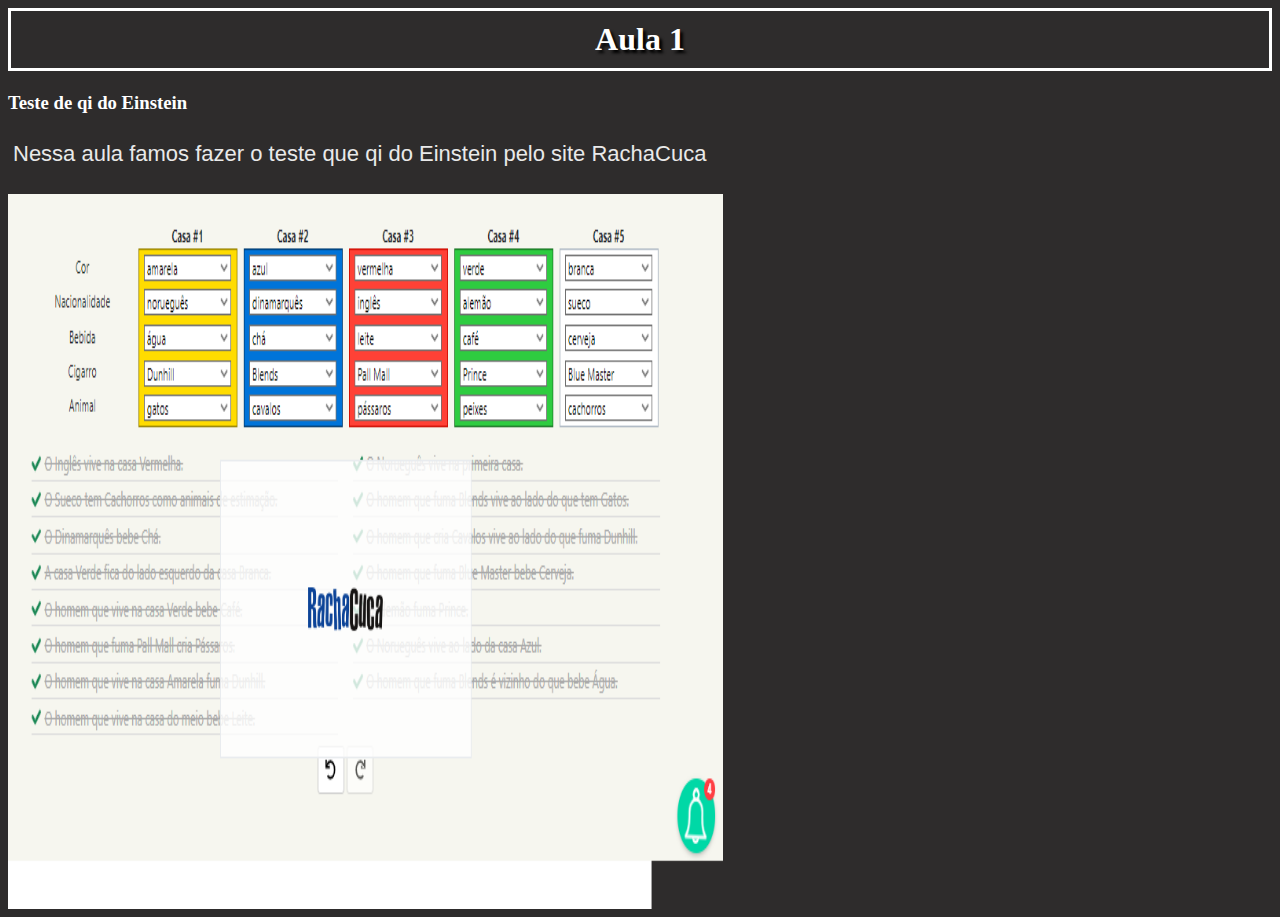
<file: aula1.html>
<html>
    <body>

         <link rel="stylesheet" type="text/css" href="style.css">
        
        <h1>Aula 1</h1>

        <h3>Teste de qi do Einstein</h3>

        <p>Nessa aula famos fazer o teste que qi do Einstein pelo site RachaCuca</p>

        <img src="teste qi/teste qi einstein.png" alt="Image" height="715" width="715">
    </body>
</html>
</file>
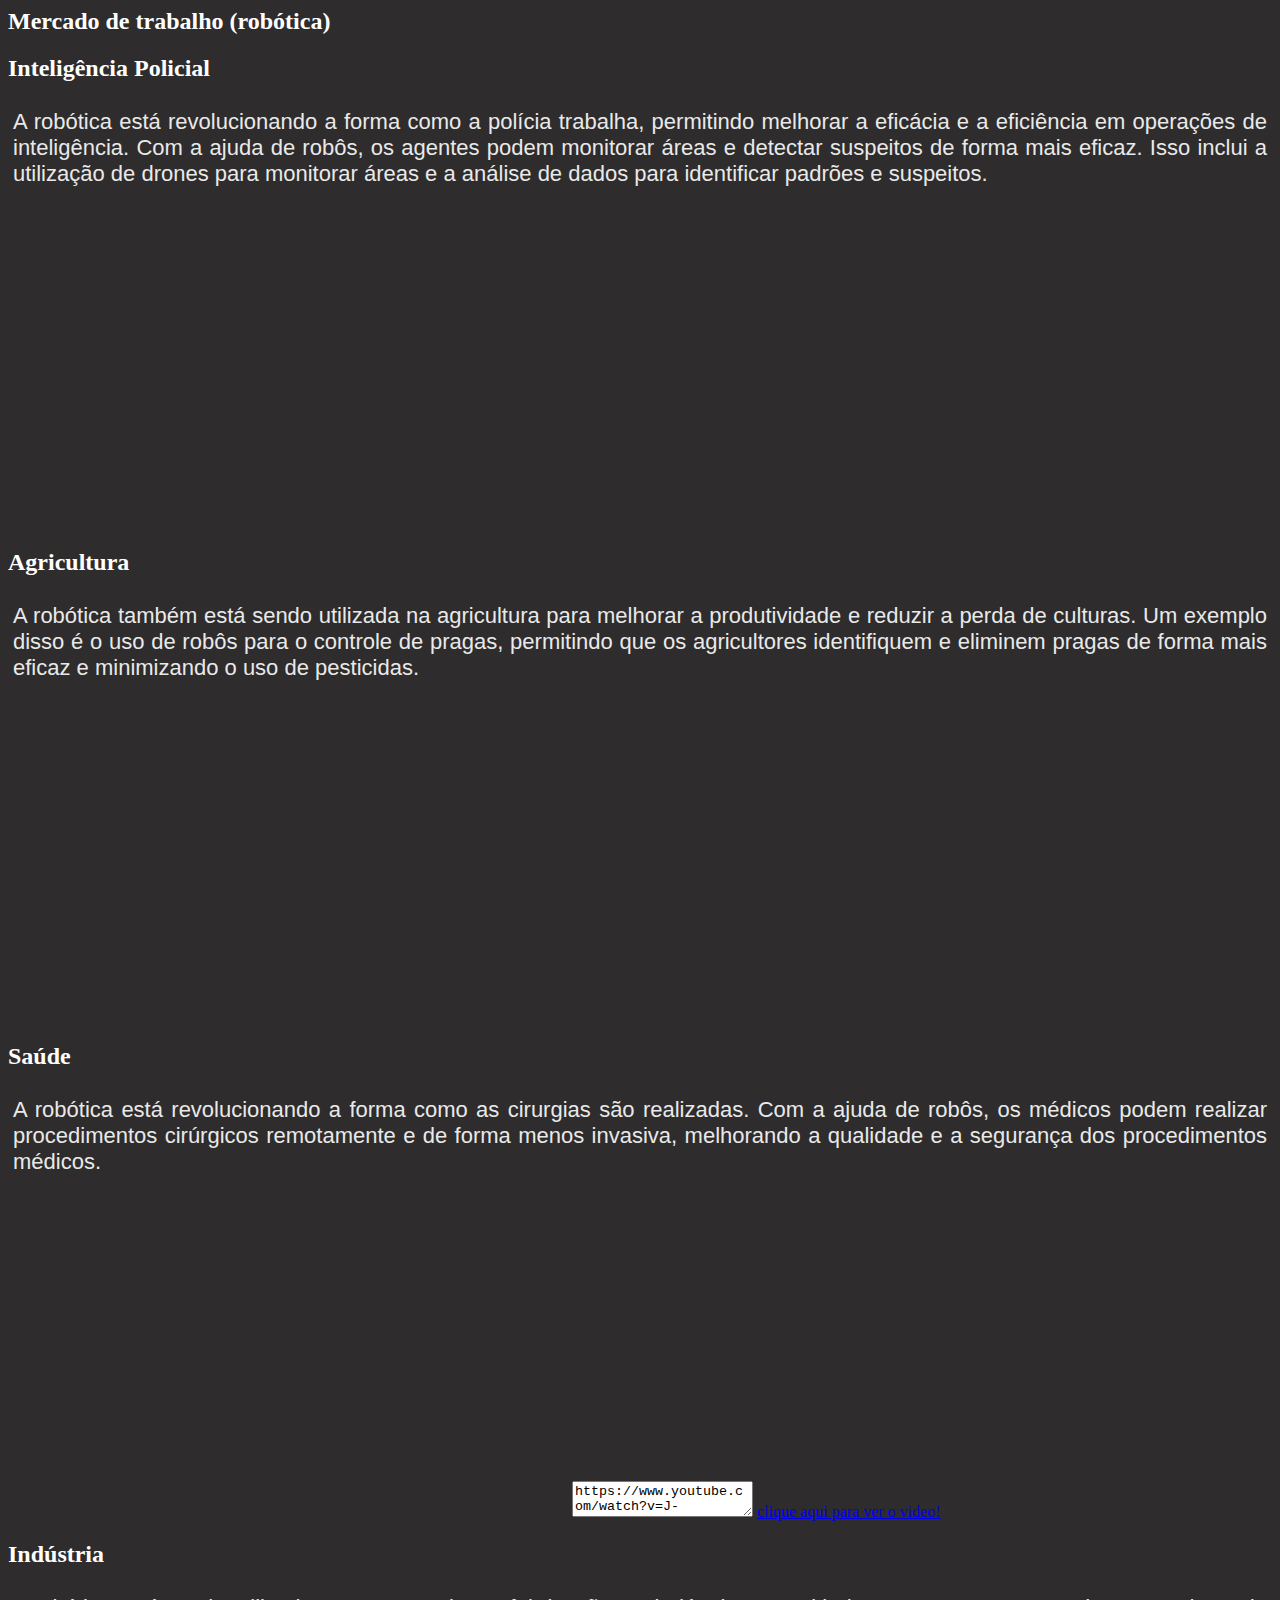
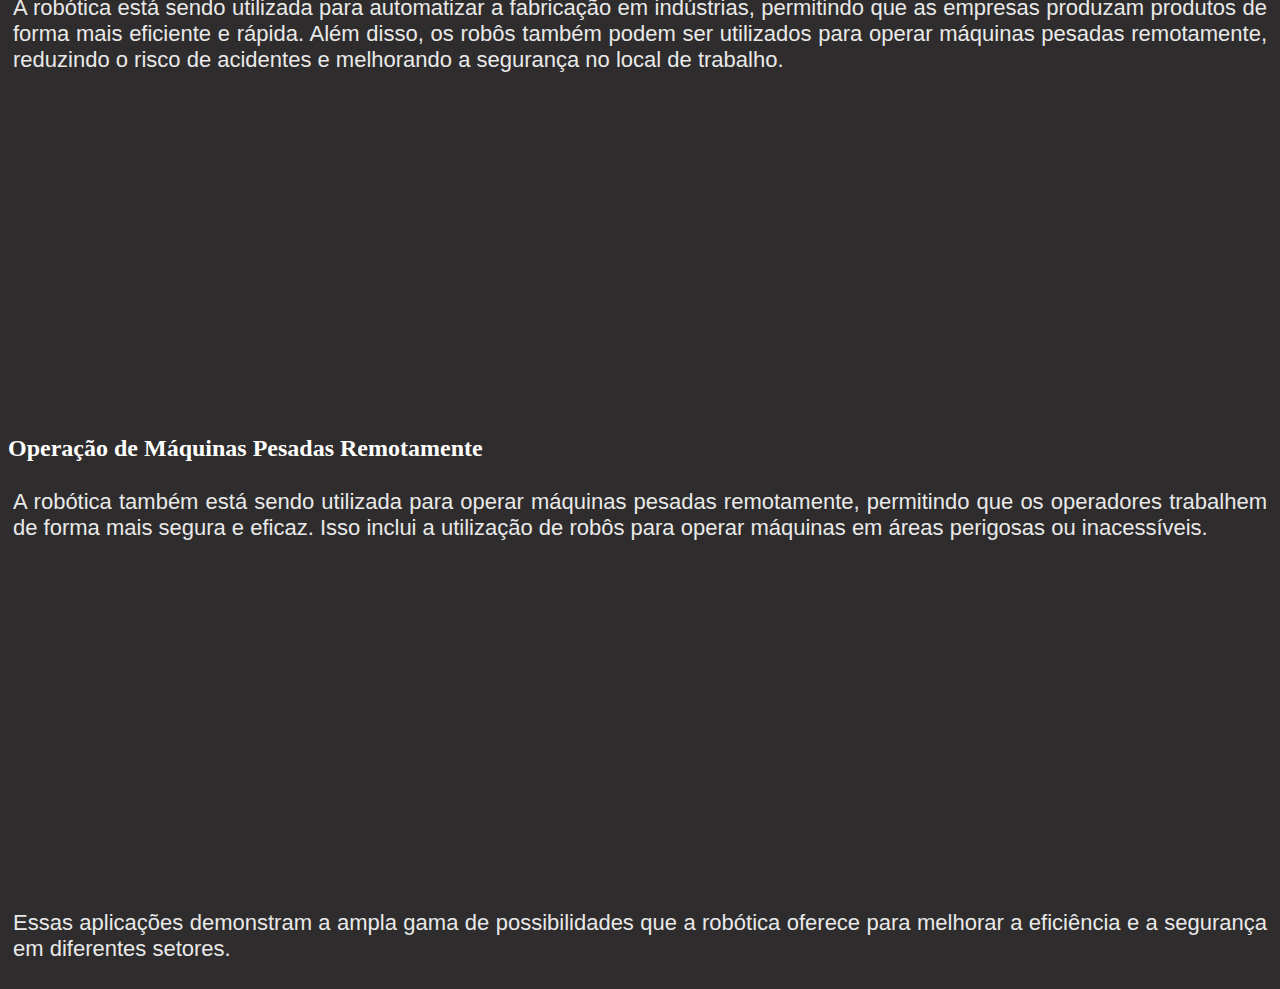
<file: aula10.html>
<html>
    <body>

         <link rel="stylesheet" type="text/css" href="style.css">

        <title>mercado de trabalho (robótica)</title>

        <h2>Mercado de trabalho (robótica)</h2>
        
        <h2>Inteligência Policial</h2>
<p>A robótica está revolucionando a forma como a polícia trabalha, permitindo melhorar a eficácia e a eficiência em operações de inteligência. Com a ajuda de robôs, os agentes podem monitorar áreas e detectar suspeitos de forma mais eficaz. Isso inclui a utilização de drones para monitorar áreas e a análise de dados para identificar padrões e suspeitos.</p>

<iframe width="560" height="315" src="https://www.youtube.com/embed/khJLxZFsQMs?si=NwhwThR9EDJHFRrD" title="YouTube video player" frameborder="0" allow="accelerometer; autoplay; clipboard-write; encrypted-media; gyroscope; picture-in-picture; web-share" referrerpolicy="strict-origin-when-cross-origin" allowfullscreen></iframe>

<h2>Agricultura</h2>
<p>A robótica também está sendo utilizada na agricultura para melhorar a produtividade e reduzir a perda de culturas. Um exemplo disso é o uso de robôs para o controle de pragas, permitindo que os agricultores identifiquem e eliminem pragas de forma mais eficaz e minimizando o uso de pesticidas.</p>

<iframe width="560" height="315" src="https://www.youtube.com/embed/rdt9z9CwMWU?si=22ciG1QRehRHGuBQ" title="YouTube video player" frameborder="0" allow="accelerometer; autoplay; clipboard-write; encrypted-media; gyroscope; picture-in-picture; web-share" referrerpolicy="strict-origin-when-cross-origin" allowfullscreen></iframe>

<h2>Saúde</h2>
<p>A robótica está revolucionando a forma como as cirurgias são realizadas. Com a ajuda de robôs, os médicos podem realizar procedimentos cirúrgicos remotamente e de forma menos invasiva, melhorando a qualidade e a segurança dos procedimentos médicos.</p>

<iframe width="560" height="315" src="https://www.youtube.com/embed/J-Eh4MydwP8?si=wyJozcO3EWLRf59G" title="YouTube video player" frameborder="0" allow="accelerometer; autoplay; clipboard-write; encrypted-media; gyroscope; picture-in-picture; web-share" referrerpolicy="strict-origin-when-cross-origin" allowfullscreen></iframe>
<textarea>https://www.youtube.com/watch?v=J-Eh4MydwP8</textarea>
<a href="https://www.youtube.com/watch?v=J-Eh4MydwP8">clique aqui para ver o video!</a>
<h2>Indústria</h2>
<p>A robótica está sendo utilizada para automatizar a fabricação em indústrias, permitindo que as empresas produzam produtos de forma mais eficiente e rápida. Além disso, os robôs também podem ser utilizados para operar máquinas pesadas remotamente, reduzindo o risco de acidentes e melhorando a segurança no local de trabalho.</p>

<iframe width="560" height="315" src="https://www.youtube.com/embed/yzryfjdEb9I?si=ADPeNyZ9f955dyV0" title="YouTube video player" frameborder="0" allow="accelerometer; autoplay; clipboard-write; encrypted-media; gyroscope; picture-in-picture; web-share" referrerpolicy="strict-origin-when-cross-origin" allowfullscreen></iframe>

<h2>Operação de Máquinas Pesadas Remotamente</h2>
<p>A robótica também está sendo utilizada para operar máquinas pesadas remotamente, permitindo que os operadores trabalhem de forma mais segura e eficaz. Isso inclui a utilização de robôs para operar máquinas em áreas perigosas ou inacessíveis.</p>

<iframe width="560" height="315" src="https://www.youtube.com/embed/tiwG2vO8pIs?si=05Y06EcMO_RxVToU" title="YouTube video player" frameborder="0" allow="accelerometer; autoplay; clipboard-write; encrypted-media; gyroscope; picture-in-picture; web-share" referrerpolicy="strict-origin-when-cross-origin" allowfullscreen></iframe>

<p>Essas aplicações demonstram a ampla gama de possibilidades que a robótica oferece para melhorar a eficiência e a segurança em diferentes setores.</p>

    </body>
</html>
</file>
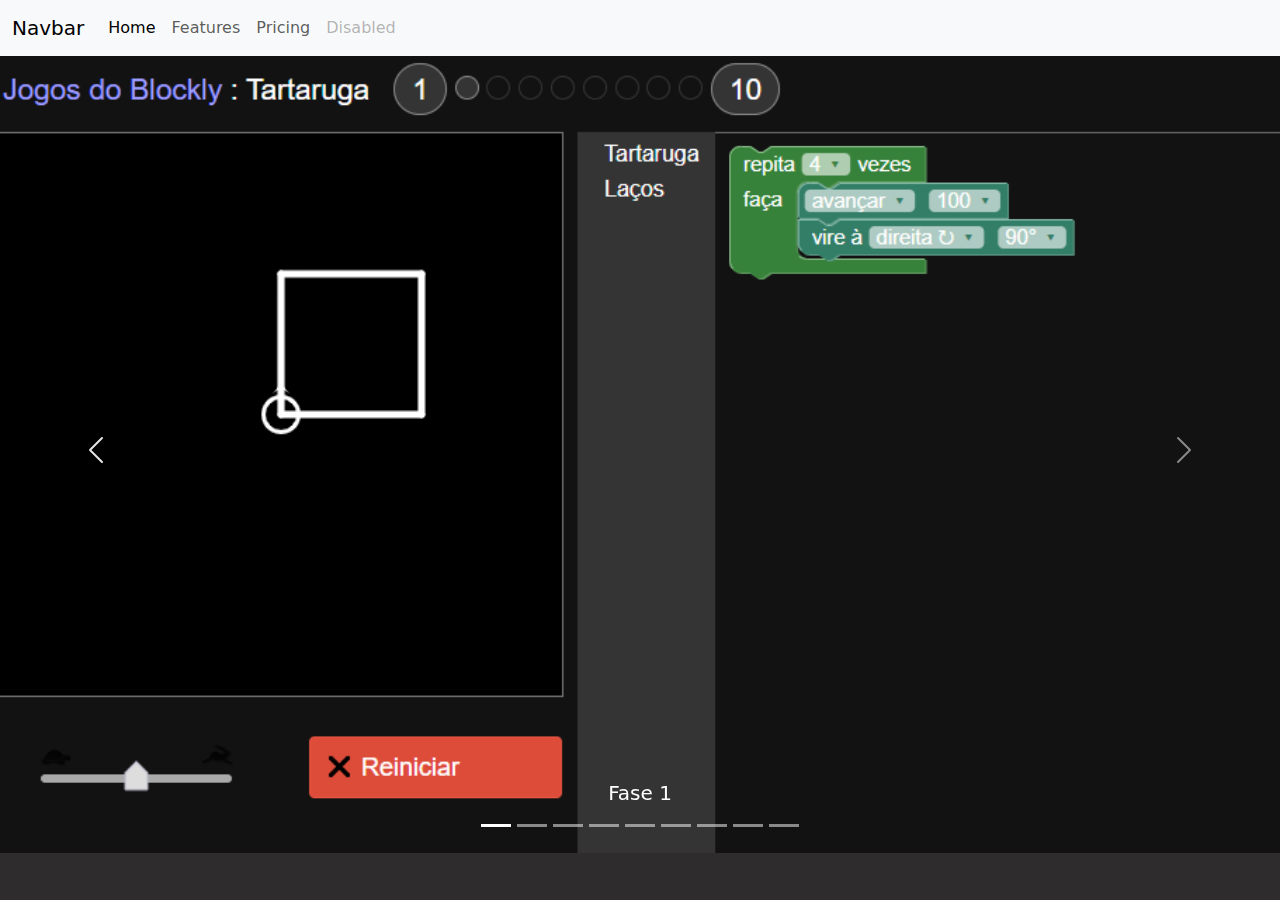
<file: aula2.html>
<!DOCTYPE html>
<html lang="en">
<head>
    <meta charset="UTF-8">
    <meta name="viewport" content="width=device-width, initial-scale=1.0">
    <title>Desafio da tartaruga</title>
    <link href="https://cdn.jsdelivr.net/npm/bootstrap@5.3.3/dist/css/bootstrap.min.css" rel="stylesheet" integrity="sha384-QWTKZyjpPEjISv5WaRU9OFeRpok6YctnYmDr5pNlyT2bRjXh0JMhjY6hW+ALEwIH" crossorigin="anonymous">
</head>
<body>

     <link rel="stylesheet" type="text/css" href="style.css">
    
    <nav class="navbar navbar-expand-lg bg-body-tertiary">
        <div class="container-fluid">
          <a class="navbar-brand" href="#">Navbar</a>
          <button class="navbar-toggler" type="button" data-bs-toggle="collapse" data-bs-target="#navbarNav" aria-controls="navbarNav" aria-expanded="false" aria-label="Toggle navigation">
            <span class="navbar-toggler-icon"></span>
          </button>
          <div class="collapse navbar-collapse" id="navbarNav">
            <ul class="navbar-nav">
              <li class="nav-item">
                <a class="nav-link active" aria-current="page" href="#">Home</a>
              </li>
              <li class="nav-item">
                <a class="nav-link" href="#">Features</a>
              </li>
              <li class="nav-item">
                <a class="nav-link" href="#">Pricing</a>
              </li>
              <li class="nav-item">
                <a class="nav-link disabled" aria-disabled="true">Disabled</a>
              </li>
            </ul>
          </div>
        </div>
      </nav>

      <div id="carouselExampleCaptions" class="carousel slide">
        <div class="carousel-indicators">
          <button type="button" data-bs-target="#carouselExampleCaptions" data-bs-slide-to="0" class="active" aria-current="true" aria-label="Slide 1"></button>
          <button type="button" data-bs-target="#carouselExampleCaptions" data-bs-slide-to="1" aria-label="Slide 2"></button>
          <button type="button" data-bs-target="#carouselExampleCaptions" data-bs-slide-to="2" aria-label="Slide 3"></button>
          <button type="button" data-bs-target="#carouselExampleCaptions" data-bs-slide-to="3" aria-label="Slide 4"></button>
          <button type="button" data-bs-target="#carouselExampleCaptions" data-bs-slide-to="4" aria-label="Slide 5"></button>
          <button type="button" data-bs-target="#carouselExampleCaptions" data-bs-slide-to="5" aria-label="Slide 6"></button>
          <button type="button" data-bs-target="#carouselExampleCaptions" data-bs-slide-to="6" aria-label="Slide 7"></button>
          <button type="button" data-bs-target="#carouselExampleCaptions" data-bs-slide-to="7" aria-label="Slide 8"></button>
          <button type="button" data-bs-target="#carouselExampleCaptions" data-bs-slide-to="8" aria-label="Slide 9"></button>

        </div>
        <div class="carousel-inner">
          <div class="carousel-item active">
            <img src="desafio da tartaruga/Desafio da tartaruga fase 1.png" class="d-block w-100" alt="...">
            <div class="carousel-caption d-none d-md-block">
              <h5>Fase 1</h5>
            </div>
          </div>
        </div>
          <div class="carousel-item">
            <img src="desafio da tartaruga/Desafio da tartaruga fase 2.png" class="d-block w-100" alt="...">
            <div class="carousel-caption d-none d-md-block">
              <h5>Fase 2</h5>
            </div>
          </div>
          
          <div class="carousel-item">
            <img src="desafio da tartaruga/Desafio da tartaruga fase 3.png" class="d-block w-100" alt="...">
            <div class="carousel-caption d-none d-md-block">
              <h5>Fase 3</h5>
            </div>
          </div>
    
          <div class="carousel-item">
            <img src="desafio da tartaruga/Desafio da tartaruga fase 4.png" class="d-block w-100" alt="...">
            <div class="carousel-caption d-none d-md-block">
              <h5>Fase 4</h5>
            </div>
          </div>
    
        <div class="carousel-item">
          <img src="desafio da tartaruga/Desafio da tartaruga fase 5.png" class="d-block w-100" alt="...">
          <div class="carousel-caption d-none d-md-block">
            <h5>Fase 5</h5>
          </div>
        </div>

    
    <div class="carousel-item">
      <img src="desafio da tartaruga/Desafio da tartaruga fase 6.png" class="d-block w-100" alt="...">
      <div class="carousel-caption d-none d-md-block">
        <h5>Fase 6</h5>
      </div>
      </div>
    
    <div class="carousel-item">
        <img src="desafio da tartaruga/Desafio da tartaruga fase 7.png" class="d-block w-100" alt="...">
        <div class="carousel-caption d-none d-md-block">
          <h5>Fase 7</h5>
        </div>
      </div>
      <div class="carousel-item">
        <img src="desafio da tartaruga/Desafio da tartaruga fase 8.png" class="d-block w-100" alt="...">
        <div class="carousel-caption d-none d-md-block">
          <h5>Fase 8</h5>
        </div>
      </div>
      <div class="carousel-item">
        <img src="desafio da tartaruga/Desafio da tartaruga fase 9.png" class="d-block w-100" alt="...">
        <div class="carousel-caption d-none d-md-block">
          <h5>Fase 9</h5>
        </div>
      </div>
    </div>
  

        <button class="carousel-control-prev" type="button" data-bs-target="#carouselExampleCaptions" data-bs-slide="prev">
          <span class="carousel-control-prev-icon" aria-hidden="true"></span>
          <span class="visually-hidden">Previous</span>
        </button>
        <button class="carousel-control-next" type="button" data-bs-target="#carouselExampleCaptions" data-bs-slide="next">
          <span class="carousel-control-next-icon" aria-hidden="true"></span>
          <span class="visually-hidden">Next</span>
        </button>
      </div>

    <script src="https://cdn.jsdelivr.net/npm/bootstrap@5.3.3/dist/js/bootstrap.bundle.min.js" integrity="sha384-YvpcrYf0tY3lHB60NNkmXc5s9fDVZLESaAA55NDzOxhy9GkcIdslK1eN7N6jIeHz" crossorigin="anonymous"></script>
</body>
</html>
</file>
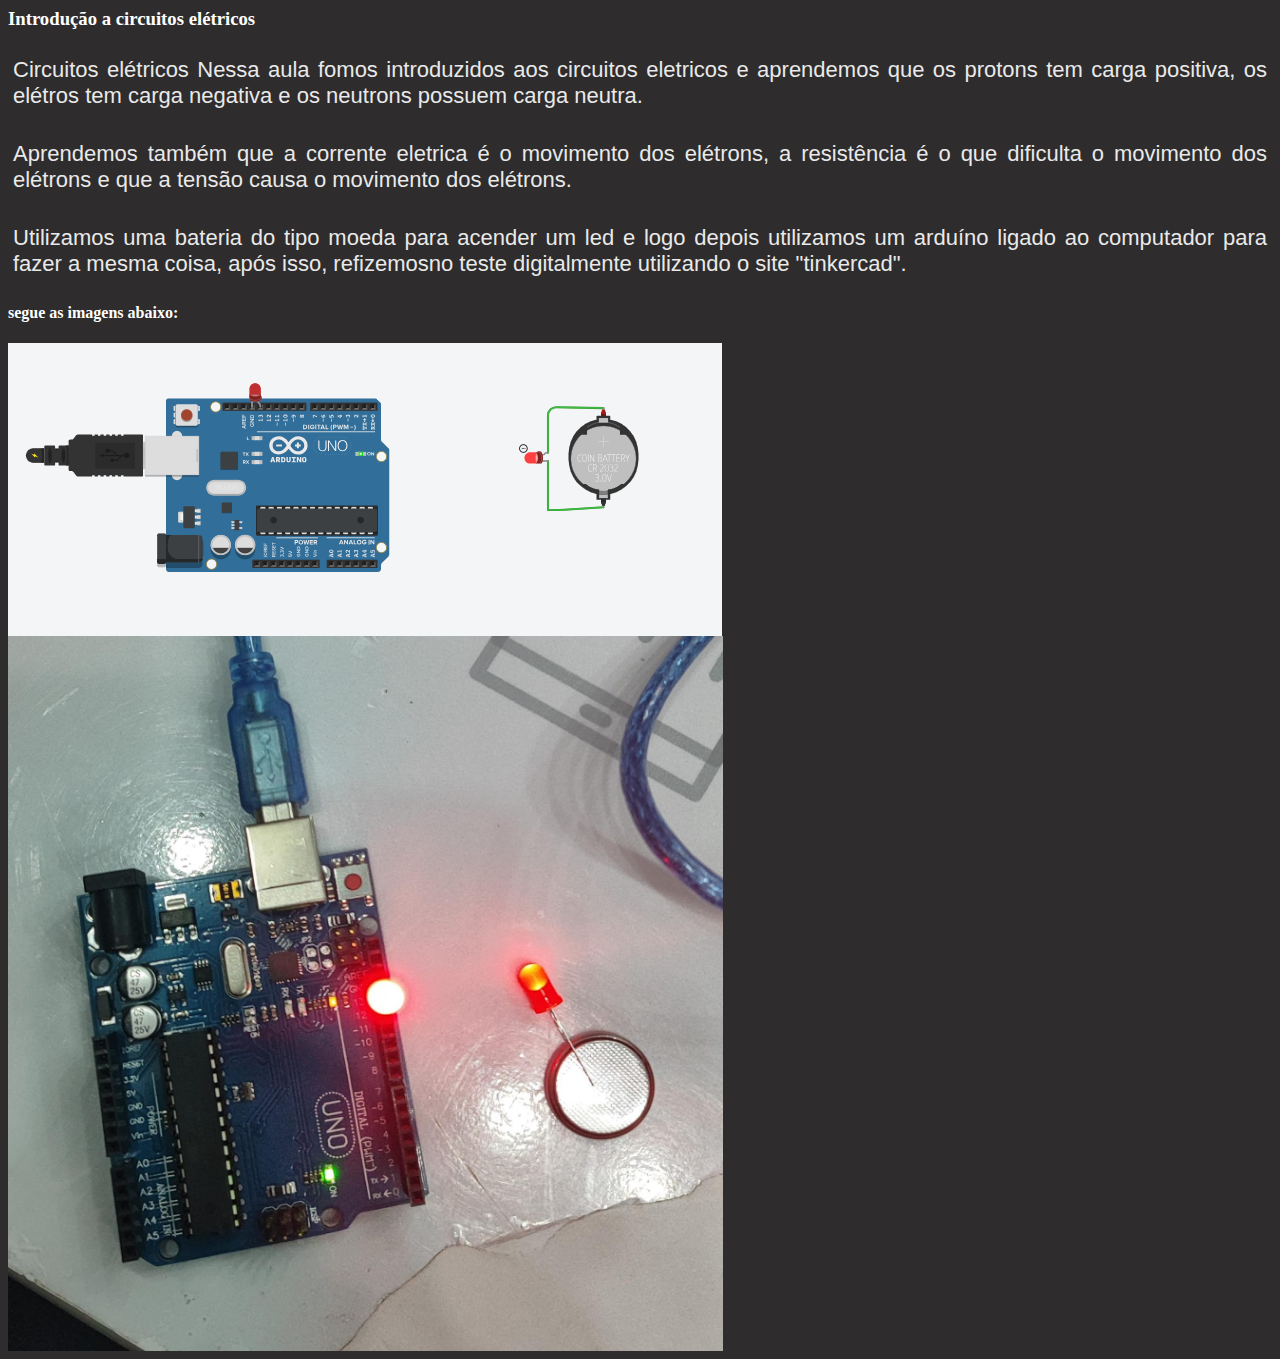
<file: aula3.html>
<html>
    <body>

         <link rel="stylesheet" type="text/css" href="style.css">

    <h3>Introdução a circuitos elétricos</h3>
        
        <p>Circuitos elétricos

            Nessa aula fomos introduzidos aos circuitos eletricos e aprendemos que os protons tem carga positiva, os elétros tem carga negativa e os neutrons possuem carga neutra. 
            </p>

            <p>Aprendemos também que a corrente eletrica é o movimento dos elétrons, a resistência é o que dificulta o movimento dos elétrons e que a tensão causa o movimento dos elétrons.</p>

            <p>Utilizamos uma bateria do tipo moeda para acender um led e logo depois utilizamos um arduíno ligado ao computador para fazer a mesma coisa, após isso, refizemosno teste digitalmente utilizando o site "tinkercad".</p>

     <h4>segue as imagens abaixo:</h4>       
    
     <img src = "Led/led virtual.png">
     <img src="Led/led fisico.jpeg" alt="Image" height="715" width="715">

        </body>
</html>
</file>
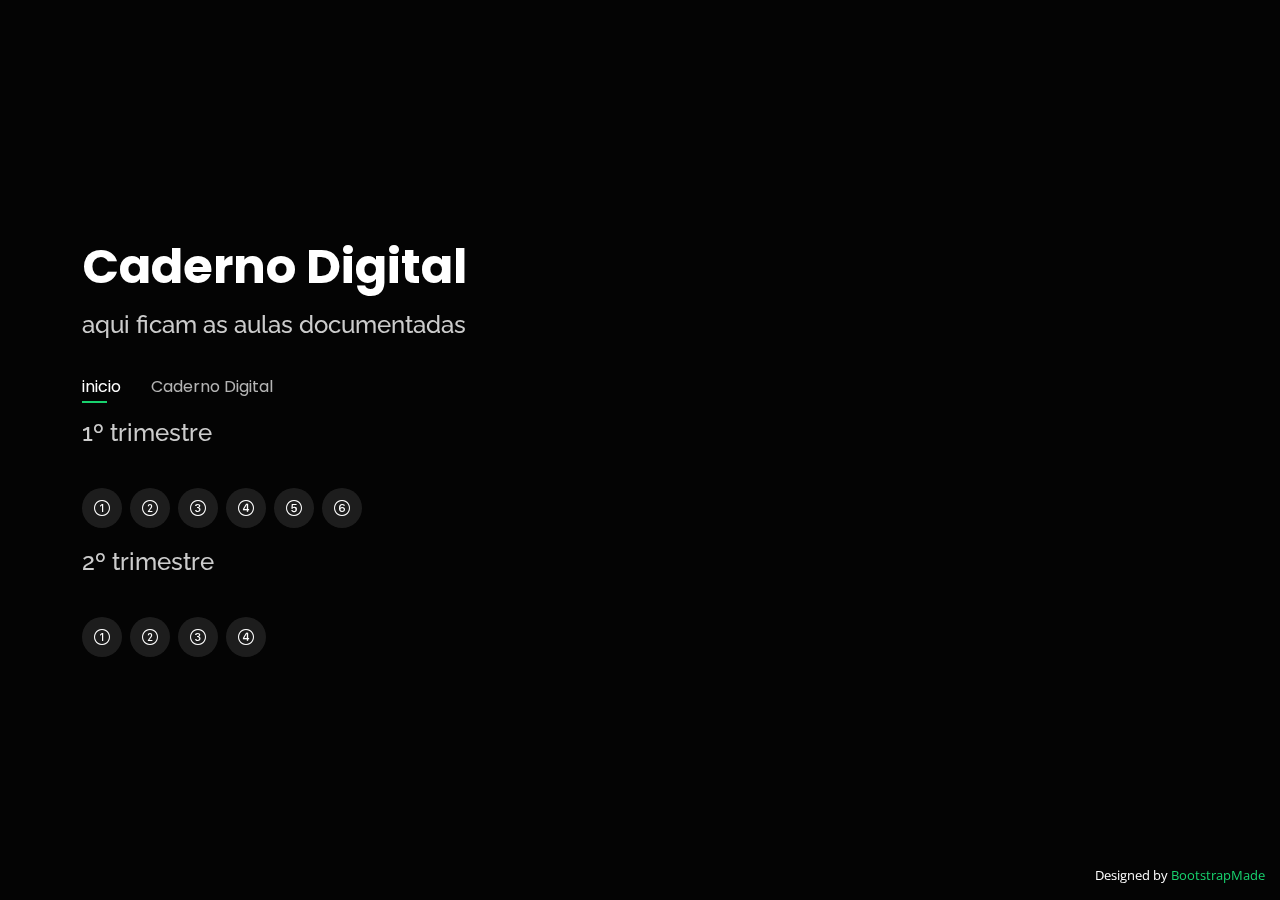
<file: caderno.html>
<!DOCTYPE html>
<html lang="en">

<head>
  <meta charset="utf-8">
  <meta content="width=device-width, initial-scale=1.0" name="viewport">

  <title>Personal Bootstrap Template</title>
  <meta content="" name="description">
  <meta content="" name="keywords">

  <!-- Favicons -->
  <link href="assets/img/favicon.png" rel="icon">
  <link href="assets/img/apple-touch-icon.png" rel="apple-touch-icon">

  <!-- Google Fonts -->
  <link href="https://fonts.googleapis.com/css?family=Open+Sans:300,300i,400,400i,600,600i,700,700i|Raleway:300,300i,400,400i,500,500i,600,600i,700,700i|Poppins:300,300i,400,400i,500,500i,600,600i,700,700i" rel="stylesheet">

  <!-- Vendor CSS Files -->
  <link href="assets/vendor/bootstrap/css/bootstrap.min.css" rel="stylesheet">
  <link href="assets/vendor/bootstrap-icons/bootstrap-icons.css" rel="stylesheet">
  <link href="assets/vendor/boxicons/css/boxicons.min.css" rel="stylesheet">
  <link href="assets/vendor/glightbox/css/glightbox.min.css" rel="stylesheet">
  <link href="assets/vendor/remixicon/remixicon.css" rel="stylesheet">
  <link href="assets/vendor/swiper/swiper-bundle.min.css" rel="stylesheet">

  <!-- Template Main CSS File -->
  <link href="assets/css/style.css" rel="stylesheet">

  <!-- =======================================================
  * Template Name: Personal
  * Template URL: https://bootstrapmade.com/personal-free-resume-bootstrap-template/
  * Updated: Mar 17 2024 with Bootstrap v5.3.3
  * Author: BootstrapMade.com
  * License: https://bootstrapmade.com/license/
  ======================================================== -->
</head>

<body>

  <!-- ======= Header ======= -->
  <header id="header">
    <div class="container">

      <h1><a href="index.html">Caderno Digital</a></h1>
      <!-- Uncomment below if you prefer to use an image logo -->
      <!-- <a href="index.html" class="mr-auto"><img src="assets/img/logo.png" alt="" class="img-fluid"></a> -->
      <h2>aqui ficam as aulas documentadas</h2>

      <nav id="navbar" class="navbar">
        <ul>
          <li><a class="nav-link active" href="index.html">inicio</a></li>
        
          <li><a class="nav-link" href="caderno.html">Caderno Digital</a></li>
        </ul>
        <i class="bi bi-list mobile-nav-toggle"></i>
      </nav><!-- .navbar -->

<h2>1º trimestre</h2>

      <div class="social-links">
        
        
        
        <a href="aula1.html" class="github"><i class="bi bi-1-circle"></i></a>
        <a href="aula2.html" class="github"><i class="bi bi-2-circle"></i></a>
        <a href="aula3.html" class="github"><i class="bi bi-3-circle"></i></a>
        <a href="aula4.html" class="github"><i class="bi bi-4-circle"></i></a>
        <a href="aula5.html" class="github"><i class="bi bi-5-circle"></i></a>
        <a href="aula6.html" class="github"><i class="bi bi-6-circle"></i></a>
      
      </div>
       
        <h2>2º trimestre</h2>

        <div class="social-links">

        <a href="aula7.html" class="github"><i class="bi bi-1-circle"></i></a>
        <a href="aula8.html" class="github"><i class="bi bi-2-circle"></i></a>
        <a href="aula9.html" class="github"><i class="bi bi-3-circle"></i></a>
          <a href="aula10.html" class="github"><i class="bi bi-4-circle"></i></a>

    </div>
  </header><!-- End Header -->

  

  

  <div class="credits">
    <!-- All the links in the footer should remain intact. -->
    <!-- You can delete the links only if you purchased the pro version. -->
    <!-- Licensing information: https://bootstrapmade.com/license/ -->
    <!-- Purchase the pro version with working PHP/AJAX contact form: https://bootstrapmade.com/personal-free-resume-bootstrap-template/ -->
    Designed by <a href="https://bootstrapmade.com/">BootstrapMade</a>
  </div>

  <!-- Vendor JS Files -->
  <script src="assets/vendor/purecounter/purecounter_vanilla.js"></script>
  <script src="assets/vendor/bootstrap/js/bootstrap.bundle.min.js"></script>
  <script src="assets/vendor/glightbox/js/glightbox.min.js"></script>
  <script src="assets/vendor/isotope-layout/isotope.pkgd.min.js"></script>
  <script src="assets/vendor/swiper/swiper-bundle.min.js"></script>
  <script src="assets/vendor/waypoints/noframework.waypoints.js"></script>
  <script src="assets/vendor/php-email-form/validate.js"></script>

  <!-- Template Main JS File -->
  <script src="assets/js/main.js"></script>

</body>

</html>
</file>
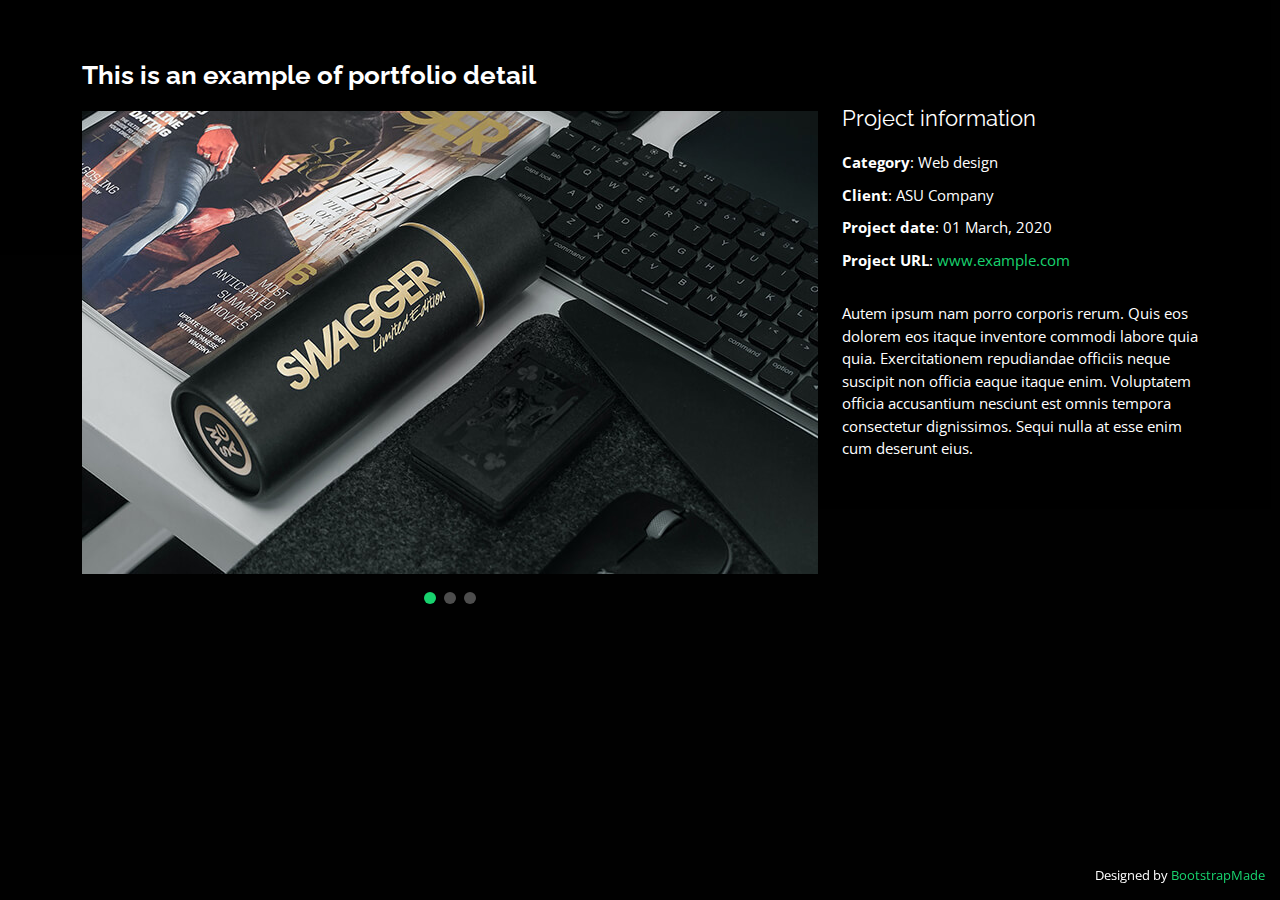
<file: portfolio-details.html>
<!DOCTYPE html>
<html lang="en">

<head>
  <meta charset="utf-8">
  <meta content="width=device-width, initial-scale=1.0" name="viewport">

  <title>Portfolio Details - Personal Bootstrap Template</title>
  <meta content="" name="description">
  <meta content="" name="keywords">

  <!-- Favicons -->
  <link href="assets/img/favicon.png" rel="icon">
  <link href="assets/img/apple-touch-icon.png" rel="apple-touch-icon">

  <!-- Google Fonts -->
  <link href="https://fonts.googleapis.com/css?family=Open+Sans:300,300i,400,400i,600,600i,700,700i|Raleway:300,300i,400,400i,500,500i,600,600i,700,700i|Poppins:300,300i,400,400i,500,500i,600,600i,700,700i" rel="stylesheet">

  <!-- Vendor CSS Files -->
  <link href="assets/vendor/bootstrap/css/bootstrap.min.css" rel="stylesheet">
  <link href="assets/vendor/bootstrap-icons/bootstrap-icons.css" rel="stylesheet">
  <link href="assets/vendor/boxicons/css/boxicons.min.css" rel="stylesheet">
  <link href="assets/vendor/glightbox/css/glightbox.min.css" rel="stylesheet">
  <link href="assets/vendor/remixicon/remixicon.css" rel="stylesheet">
  <link href="assets/vendor/swiper/swiper-bundle.min.css" rel="stylesheet">

  <!-- Template Main CSS File -->
  <link href="assets/css/style.css" rel="stylesheet">

  <!-- =======================================================
  * Template Name: Personal
  * Template URL: https://bootstrapmade.com/personal-free-resume-bootstrap-template/
  * Updated: Mar 17 2024 with Bootstrap v5.3.3
  * Author: BootstrapMade.com
  * License: https://bootstrapmade.com/license/
  ======================================================== -->
</head>

<body>

  <main id="main">

    <!-- ======= Portfolio Details ======= -->
    <div id="portfolio-details" class="portfolio-details">
      <div class="container">

        <div class="row">

          <div class="col-lg-8">
            <h2 class="portfolio-title">This is an example of portfolio detail</h2>

            <div class="portfolio-details-slider swiper">
              <div class="swiper-wrapper align-items-center">

                <div class="swiper-slide">
                  <img src="assets/img/portfolio/portfolio-details-1.jpg" alt="">
                </div>

                <div class="swiper-slide">
                  <img src="assets/img/portfolio/portfolio-details-2.jpg" alt="">
                </div>

                <div class="swiper-slide">
                  <img src="assets/img/portfolio/portfolio-details-3.jpg" alt="">
                </div>

              </div>
              <div class="swiper-pagination"></div>
            </div>

          </div>

          <div class="col-lg-4 portfolio-info">
            <h3>Project information</h3>
            <ul>
              <li><strong>Category</strong>: Web design</li>
              <li><strong>Client</strong>: ASU Company</li>
              <li><strong>Project date</strong>: 01 March, 2020</li>
              <li><strong>Project URL</strong>: <a href="#">www.example.com</a></li>
            </ul>

            <p>
              Autem ipsum nam porro corporis rerum. Quis eos dolorem eos itaque inventore commodi labore quia quia. Exercitationem repudiandae officiis neque suscipit non officia eaque itaque enim. Voluptatem officia accusantium nesciunt est omnis tempora consectetur dignissimos. Sequi nulla at esse enim cum deserunt eius.
            </p>
          </div>

        </div>

      </div>
    </div><!-- End Portfolio Details -->

  </main><!-- End #main -->

  <div class="credits">
    <!-- All the links in the footer should remain intact. -->
    <!-- You can delete the links only if you purchased the pro version. -->
    <!-- Licensing information: https://bootstrapmade.com/license/ -->
    <!-- Purchase the pro version with working PHP/AJAX contact form: https://bootstrapmade.com/personal-free-resume-bootstrap-template/ -->
    Designed by <a href="https://bootstrapmade.com/">BootstrapMade</a>
  </div>

  <!-- Vendor JS Files -->
  <script src="assets/vendor/purecounter/purecounter_vanilla.js"></script>
  <script src="assets/vendor/bootstrap/js/bootstrap.bundle.min.js"></script>
  <script src="assets/vendor/glightbox/js/glightbox.min.js"></script>
  <script src="assets/vendor/isotope-layout/isotope.pkgd.min.js"></script>
  <script src="assets/vendor/swiper/swiper-bundle.min.js"></script>
  <script src="assets/vendor/waypoints/noframework.waypoints.js"></script>
  <script src="assets/vendor/php-email-form/validate.js"></script>

  <!-- Template Main JS File -->
  <script src="assets/js/main.js"></script>

</body>

</html>
</file>
<file: style.css>
h1{
    text-shadow: 3px 3px 3px #000000;
    text-align: center;
    border:solid;
    color:rgb(255, 255, 255);
    padding: 10px;
}
body{
    background-color: rgb(46, 44, 44);
    color: white;
}
img{
    width: "100";
}

nav li a{
    padding: 20px;
    color: yellow;
    text-decoration: none;
    font-weight: bold;
}

nav li{
    float: left;
}

nav ul{
    float: right;
    list-style: none;
}

section nav{
    font-size: 18px;
    letter-spacing: 4px;
    height: 50px;
    background-color: blue;
}

footer{
    padding: 10px;
    float:right;
    text-align: right;
}

p{
    text-align: justify;
    padding: 5px 5px 5px 5px;
    font-family: Arial, Helvetica, sans-serif;
    font-size: 22px;
    color: #e9e9e9;
}
</file>
<file: assets/css/style.css>
/**
* Template Name: Personal
* Template URL: https://bootstrapmade.com/personal-free-resume-bootstrap-template/
* Updated: Mar 17 2024 with Bootstrap v5.3.3
* Author: BootstrapMade.com
* License: https://bootstrapmade.com/license/
*/

/*--------------------------------------------------------------
# General
--------------------------------------------------------------*/
body {
  font-family: "Open Sans", sans-serif;
  background-color: #040404;
  color: #fff;
  position: relative;
  background: transparent;
}

body::before {
  content: "";
  position: fixed;
  background: #040404 url("https://i.pinimg.com/originals/96/0f/4e/960f4e74447d76ab95aa5b04c2979dd5.jpg") top right no-repeat;
  background-size: cover;
  left: 0;
  right: 0;
  top: 0;
  height: 100vh;
  z-index: -1;
}

@media (min-width: 1024px) {
  body::before {
    background-attachment: fixed;
  }
}

a {
  color: #18d26e;
  text-decoration: none;
}

a:hover {
  color: #35e888;
  text-decoration: none;
}

h1,
h2,
h3,
h4,
h5,
h6 {
  font-family: "Raleway", sans-serif;
}

/*--------------------------------------------------------------
# Header
--------------------------------------------------------------*/
#header {
  transition: ease-in-out 0.3s;
  position: relative;
  height: 100vh;
  display: flex;
  align-items: center;
  z-index: 997;
  overflow-y: auto;
}

#header * {
  transition: ease-in-out 0.3s;
}

#header h1 {
  font-size: 48px;
  margin: 0;
  padding: 0;
  line-height: 1;
  font-weight: 700;
  font-family: "Poppins", sans-serif;
}

#header h1 a,
#header h1 a:hover {
  color: #fff;
  line-height: 1;
  display: inline-block;
}

#header h2 {
  font-size: 24px;
  margin-top: 20px;
  color: rgba(255, 255, 255, 0.8);
}

#header h2 span {
  color: #fff;
  border-bottom: 2px solid #18d26e;
  padding-bottom: 6px;
}

#header img {
  padding: 0;
  margin: 0;
}

#header .social-links {
  margin-top: 40px;
  display: flex;
}

#header .social-links a {
  font-size: 16px;
  display: flex;
  justify-content: center;
  align-items: center;
  background: rgba(255, 255, 255, 0.1);
  color: #fff;
  line-height: 1;
  margin-right: 8px;
  border-radius: 50%;
  width: 40px;
  height: 40px;
}

#header .social-links a:hover {
  background: #18d26e;
}

@media (max-width: 992px) {
  #header h1 {
    font-size: 36px;
  }

  #header h2 {
    font-size: 20px;
    line-height: 30px;
  }

  #header .social-links {
    margin-top: 15px;
  }

  #header .container {
    display: flex;
    flex-direction: column;
    align-items: center;
  }
}

/* Header Top */
#header.header-top {
  height: 80px;
  position: fixed;
  left: 0;
  top: 0;
  right: 0;
  background: rgba(0, 0, 0, 0.9);
}

#header.header-top .social-links,
#header.header-top h2 {
  display: none;
}

#header.header-top h1 {
  margin-right: auto;
  font-size: 36px;
}

#header.header-top img {
  max-height: 60px;
  margin-right: 20px !important;
}

#header.header-top .container {
  display: flex;
  align-items: center;
}

#header.header-top .navbar {
  margin: 0;
}

@media (max-width: 768px) {
  #header.header-top {
    height: 60px;
  }

  #header.header-top h1 {
    font-size: 26px;
  }
}

/*--------------------------------------------------------------
# Navigation Menu
--------------------------------------------------------------*/
/**
* Desktop Navigation 
*/
.navbar {
  padding: 0;
  margin-top: 35px;
}

.navbar ul {
  margin: 0;
  padding: 0;
  display: flex;
  list-style: none;
  align-items: center;
}

.navbar li {
  position: relative;
}

.navbar li+li {
  margin-left: 30px;
}

.navbar a,
.navbar a:focus {
  display: flex;
  align-items: center;
  justify-content: space-between;
  padding: 0;
  font-family: "Poppins", sans-serif;
  font-size: 16px;
  font-weight: 400;
  color: rgba(255, 255, 255, 0.7);
  white-space: nowrap;
  transition: 0.3s;
}

.navbar a i,
.navbar a:focus i {
  font-size: 12px;
  line-height: 0;
  margin-left: 5px;
}

.navbar a:before {
  content: "";
  position: absolute;
  width: 0;
  height: 2px;
  bottom: -4px;
  left: 0;
  background-color: #18d26e;
  visibility: hidden;
  width: 0px;
  transition: all 0.3s ease-in-out 0s;
}

.navbar a:hover:before,
.navbar li:hover>a:before,
.navbar .active:before {
  visibility: visible;
  width: 25px;
}

.navbar a:hover,
.navbar .active,
.navbar .active:focus,
.navbar li:hover>a {
  color: #fff;
}

/**
* Mobile Navigation 
*/
.mobile-nav-toggle {
  color: #fff;
  font-size: 28px;
  cursor: pointer;
  display: none;
  line-height: 0;
  transition: 0.5s;
  position: fixed;
  right: 15px;
  top: 15px;
}

@media (max-width: 991px) {
  .mobile-nav-toggle {
    display: block;
  }

  .navbar ul {
    display: none;
  }
}

.navbar-mobile {
  position: fixed;
  overflow: hidden;
  top: 0;
  right: 0;
  left: 0;
  bottom: 0;
  background: rgba(0, 0, 0, 0.9);
  transition: 0.3s;
  z-index: 999;
  margin-top: 0;
}

.navbar-mobile .mobile-nav-toggle {
  position: absolute;
  top: 15px;
  right: 15px;
}

.navbar-mobile ul {
  display: block;
  position: absolute;
  top: 55px;
  right: 15px;
  bottom: 45px;
  left: 15px;
  padding: 10px 0;
  overflow-y: auto;
  transition: 0.3s;
  border: 2px solid rgba(255, 255, 255, 0.2);
}

.navbar-mobile li {
  padding: 12px 20px;
}

.navbar-mobile li+li {
  margin: 0;
}

.navbar-mobile a,
.navbar-mobile a:focus {
  font-size: 16px;
  position: relative;
}

/*--------------------------------------------------------------
# Sections General
--------------------------------------------------------------*/
section {
  overflow: hidden;
  position: absolute;
  width: 100%;
  top: 140px;
  bottom: 100%;
  opacity: 0;
  transition: ease-in-out 0.4s;
  z-index: 2;
}

section.section-show {
  top: 100px;
  bottom: auto;
  opacity: 1;
  padding-bottom: 45px;
}

section .container {
  background: rgba(0, 0, 0, 0.9);
  padding: 30px;
}

@media (max-width: 768px) {
  section {
    top: 120px;
  }

  section.section-show {
    top: 80px;
  }
}

.section-title h2 {
  font-size: 14px;
  font-weight: 500;
  padding: 0;
  line-height: 1px;
  margin: 0 0 20px 0;
  letter-spacing: 2px;
  text-transform: uppercase;
  color: #aaaaaa;
  font-family: "Poppins", sans-serif;
}

.section-title h2::after {
  content: "";
  width: 120px;
  height: 1px;
  display: inline-block;
  background: #4ceb95;
  margin: 4px 10px;
}

.section-title p {
  margin: 0;
  margin: -15px 0 15px 0;
  font-size: 36px;
  font-weight: 700;
  text-transform: uppercase;
  font-family: "Poppins", sans-serif;
  color: #fff;
}

/*--------------------------------------------------------------
# About
--------------------------------------------------------------*/
.about-me .content h3 {
  font-weight: 700;
  font-size: 26px;
  color: #18d26e;
}

.about-me .content ul {
  list-style: none;
  padding: 0;
}

.about-me .content ul li {
  margin-bottom: 20px;
  display: flex;
  align-items: center;
}

.about-me .content ul strong {
  margin-right: 10px;
}

.about-me .content ul i {
  font-size: 16px;
  margin-right: 5px;
  color: #18d26e;
  line-height: 0;
}

.about-me .content p:last-child {
  margin-bottom: 0;
}

/*--------------------------------------------------------------
# Counts
--------------------------------------------------------------*/
.counts {
  padding: 70px 0 60px;
}

.counts .count-box {
  padding: 30px 30px 25px 30px;
  width: 100%;
  position: relative;
  text-align: center;
  background: rgba(255, 255, 255, 0.08);
}

.counts .count-box i {
  position: absolute;
  top: -25px;
  left: 50%;
  transform: translateX(-50%);
  font-size: 24px;
  background: rgba(255, 255, 255, 0.1);
  padding: 12px;
  color: #18d26e;
  border-radius: 50px;
  line-height: 0;
}

.counts .count-box span {
  font-size: 36px;
  display: block;
  font-weight: 600;
  color: #fff;
}

.counts .count-box p {
  padding: 0;
  margin: 0;
  font-family: "Raleway", sans-serif;
  font-size: 14px;
}

/*--------------------------------------------------------------
# Skills
--------------------------------------------------------------*/
.skills .progress {
  height: 60px;
  display: block;
  background: none;
  border-radius: 0;
}

.skills .progress .skill {
  padding: 10px 0;
  margin: 0;
  text-transform: uppercase;
  display: block;
  font-weight: 600;
  font-family: "Poppins", sans-serif;
  color: #fff;
}

.skills .progress .skill .val {
  float: right;
  font-style: normal;
}

.skills .progress-bar-wrap {
  background: rgba(255, 255, 255, 0.2);
}

.skills .progress-bar {
  width: 1px;
  height: 10px;
  transition: 0.9s;
  background-color: #18d26e;
}

/*--------------------------------------------------------------
# Interests
--------------------------------------------------------------*/
.interests .icon-box {
  display: flex;
  align-items: center;
  padding: 20px;
  background: rgba(255, 255, 255, 0.08);
  transition: ease-in-out 0.3s;
}

.interests .icon-box i {
  font-size: 32px;
  padding-right: 10px;
  line-height: 1;
}

.interests .icon-box h3 {
  font-weight: 700;
  margin: 0;
  padding: 0;
  line-height: 1;
  font-size: 16px;
  color: #fff;
}

.interests .icon-box:hover {
  background: rgba(255, 255, 255, 0.12);
}

/*--------------------------------------------------------------
# Testimonials
--------------------------------------------------------------*/
.testimonials .testimonials-carousel,
.testimonials .testimonials-slider {
  overflow: hidden;
}

.testimonials .testimonial-item {
  box-sizing: content-box;
  min-height: 320px;
}

.testimonials .testimonial-item .testimonial-img {
  width: 90px;
  border-radius: 50%;
  margin: -40px 0 0 40px;
  position: relative;
  z-index: 2;
  border: 6px solid rgba(255, 255, 255, 0.12);
}

.testimonials .testimonial-item h3 {
  font-size: 18px;
  font-weight: bold;
  margin: 10px 0 5px 45px;
  color: #fff;
}

.testimonials .testimonial-item h4 {
  font-size: 14px;
  color: #999;
  margin: 0 0 0 45px;
}

.testimonials .testimonial-item .quote-icon-left,
.testimonials .testimonial-item .quote-icon-right {
  color: rgba(255, 255, 255, 0.25);
  font-size: 26px;
}

.testimonials .testimonial-item .quote-icon-left {
  display: inline-block;
  left: -5px;
  position: relative;
}

.testimonials .testimonial-item .quote-icon-right {
  display: inline-block;
  right: -5px;
  position: relative;
  top: 10px;
}

.testimonials .testimonial-item p {
  font-style: italic;
  margin: 0 15px 0 15px;
  padding: 20px 20px 60px 20px;
  background: rgba(255, 255, 255, 0.1);
  position: relative;
  border-radius: 6px;
  position: relative;
  z-index: 1;
}

.testimonials .swiper-pagination {
  margin-top: 20px;
  position: relative;
}

.testimonials .swiper-pagination .swiper-pagination-bullet {
  width: 12px;
  height: 12px;
  opacity: 1;
  background-color: rgba(255, 255, 255, 0.3);
}

.testimonials .swiper-pagination .swiper-pagination-bullet-active {
  background-color: #18d26e;
}

/*--------------------------------------------------------------
# Resume
--------------------------------------------------------------*/
.resume .resume-title {
  font-size: 26px;
  font-weight: 700;
  margin-top: 20px;
  margin-bottom: 20px;
  color: #fff;
}

.resume .resume-item {
  padding: 0 0 20px 20px;
  margin-top: -2px;
  border-left: 2px solid rgba(255, 255, 255, 0.2);
  position: relative;
}

.resume .resume-item h4 {
  line-height: 18px;
  font-size: 18px;
  font-weight: 600;
  text-transform: uppercase;
  font-family: "Poppins", sans-serif;
  color: #18d26e;
  margin-bottom: 10px;
}

.resume .resume-item h5 {
  font-size: 16px;
  background: rgba(255, 255, 255, 0.15);
  padding: 5px 15px;
  display: inline-block;
  font-weight: 600;
  margin-bottom: 10px;
}

.resume .resume-item ul {
  padding-left: 20px;
}

.resume .resume-item ul li {
  padding-bottom: 10px;
}

.resume .resume-item:last-child {
  padding-bottom: 0;
}

.resume .resume-item::before {
  content: "";
  position: absolute;
  width: 16px;
  height: 16px;
  border-radius: 50px;
  left: -9px;
  top: 0;
  background: #18d26e;
  border: 2px solid #18d26e;
}

/*--------------------------------------------------------------
# Services
--------------------------------------------------------------*/
.services .icon-box {
  text-align: center;
  background: rgba(204, 204, 204, 0.1);
  padding: 80px 20px;
  transition: all ease-in-out 0.3s;
}

.services .icon-box .icon {
  margin: 0 auto;
  width: 64px;
  height: 64px;
  background: #18d26e;
  border-radius: 5px;
  transition: all 0.3s ease-out 0s;
  display: flex;
  align-items: center;
  justify-content: center;
  margin-bottom: 20px;
  transform-style: preserve-3d;
}

.services .icon-box .icon i {
  color: #fff;
  font-size: 28px;
}

.services .icon-box .icon::before {
  position: absolute;
  content: "";
  left: -8px;
  top: -8px;
  height: 100%;
  width: 100%;
  background: rgba(255, 255, 255, 0.15);
  border-radius: 5px;
  transition: all 0.3s ease-out 0s;
  transform: translateZ(-1px);
}

.services .icon-box h4 {
  font-weight: 700;
  margin-bottom: 15px;
  font-size: 24px;
}

.services .icon-box h4 a {
  color: #fff;
}

.services .icon-box p {
  line-height: 24px;
  font-size: 14px;
  margin-bottom: 0;
}

.services .icon-box:hover {
  background: #18d26e;
  border-color: #18d26e;
}

.services .icon-box:hover .icon {
  background: #fff;
}

.services .icon-box:hover .icon i {
  color: #18d26e;
}

.services .icon-box:hover .icon::before {
  background: #35e888;
}

.services .icon-box:hover h4 a,
.services .icon-box:hover p {
  color: #fff;
}

/*--------------------------------------------------------------
# Portfolio
--------------------------------------------------------------*/
.portfolio .portfolio-item {
  margin-bottom: 30px;
}

.portfolio #portfolio-flters {
  padding: 0;
  margin: 0 auto 15px auto;
  list-style: none;
  text-align: center;
  border-radius: 50px;
  padding: 2px 15px;
}

.portfolio #portfolio-flters li {
  cursor: pointer;
  display: inline-block;
  padding: 8px 16px 10px 16px;
  font-size: 14px;
  font-weight: 600;
  line-height: 1;
  text-transform: uppercase;
  color: #fff;
  background: rgba(255, 255, 255, 0.1);
  margin: 0 3px 10px 3px;
  transition: all 0.3s ease-in-out;
  border-radius: 4px;
}

.portfolio #portfolio-flters li:hover,
.portfolio #portfolio-flters li.filter-active {
  background: #18d26e;
}

.portfolio #portfolio-flters li:last-child {
  margin-right: 0;
}

.portfolio .portfolio-wrap {
  transition: 0.3s;
  position: relative;
  overflow: hidden;
  z-index: 1;
  background: rgba(0, 0, 0, 0.6);
}

.portfolio .portfolio-wrap::before {
  content: "";
  background: rgba(0, 0, 0, 0.6);
  position: absolute;
  left: 30px;
  right: 30px;
  top: 30px;
  bottom: 30px;
  transition: all ease-in-out 0.3s;
  z-index: 2;
  opacity: 0;
}

.portfolio .portfolio-wrap .portfolio-info {
  opacity: 0;
  position: absolute;
  top: 0;
  left: 0;
  right: 0;
  bottom: 0;
  text-align: center;
  z-index: 3;
  transition: all ease-in-out 0.3s;
  display: flex;
  flex-direction: column;
  justify-content: center;
  align-items: center;
}

.portfolio .portfolio-wrap .portfolio-info::before {
  display: block;
  content: "";
  width: 48px;
  height: 48px;
  position: absolute;
  top: 35px;
  left: 35px;
  border-top: 3px solid #fff;
  border-left: 3px solid #fff;
  transition: all 0.5s ease 0s;
  z-index: 9994;
}

.portfolio .portfolio-wrap .portfolio-info::after {
  display: block;
  content: "";
  width: 48px;
  height: 48px;
  position: absolute;
  bottom: 35px;
  right: 35px;
  border-bottom: 3px solid #fff;
  border-right: 3px solid #fff;
  transition: all 0.5s ease 0s;
  z-index: 9994;
}

.portfolio .portfolio-wrap .portfolio-info h4 {
  font-size: 20px;
  color: #fff;
  font-weight: 600;
}

.portfolio .portfolio-wrap .portfolio-info p {
  color: #ffffff;
  font-size: 14px;
  text-transform: uppercase;
  padding: 0;
  margin: 0;
}

.portfolio .portfolio-wrap .portfolio-links {
  text-align: center;
  z-index: 4;
}

.portfolio .portfolio-wrap .portfolio-links a {
  color: #fff;
  margin: 0 2px;
  font-size: 28px;
  display: inline-block;
  transition: 0.3s;
}

.portfolio .portfolio-wrap .portfolio-links a:hover {
  color: #63eda3;
}

.portfolio .portfolio-wrap:hover::before {
  top: 0;
  left: 0;
  right: 0;
  bottom: 0;
  opacity: 1;
}

.portfolio .portfolio-wrap:hover .portfolio-info {
  opacity: 1;
}

.portfolio .portfolio-wrap:hover .portfolio-info::before {
  top: 15px;
  left: 15px;
}

.portfolio .portfolio-wrap:hover .portfolio-info::after {
  bottom: 15px;
  right: 15px;
}

/*--------------------------------------------------------------
# Portfolio Details
--------------------------------------------------------------*/
.portfolio-details {
  padding-top: 40px;
  background: rgba(0, 0, 0, 0.8);
  position: fixed;
  left: 0;
  right: 0;
  top: 0;
  bottom: 0;
  overflow-y: auto;
}

.portfolio-details .container {
  padding-top: 20px;
  padding-bottom: 40px;
}

.portfolio-details .portfolio-title {
  font-size: 26px;
  font-weight: 700;
  margin-bottom: 20px;
}

.portfolio-details .portfolio-info {
  padding-top: 45px;
}

.portfolio-details .portfolio-info h3 {
  font-size: 22px;
  font-weight: 400;
  margin-bottom: 20px;
}

.portfolio-details .portfolio-info ul {
  list-style: none;
  padding: 0;
  font-size: 15px;
}

.portfolio-details .portfolio-info ul li+li {
  margin-top: 10px;
}

.portfolio-details .portfolio-info p {
  font-size: 15px;
  padding: 15px 0 0 0;
}

@media (max-width: 992px) {
  .portfolio-details .portfolio-info {
    padding-top: 20px;
  }
}

.portfolio-details .swiper-pagination {
  margin-top: 20px;
  position: relative;
}

.portfolio-details .swiper-pagination .swiper-pagination-bullet {
  width: 12px;
  height: 12px;
  opacity: 1;
  background-color: rgba(255, 255, 255, 0.3);
}

.portfolio-details .swiper-pagination .swiper-pagination-bullet-active {
  background-color: #18d26e;
}

/*--------------------------------------------------------------
# Contact
--------------------------------------------------------------*/
.contact .info-box {
  color: #444444;
  padding: 20px;
  width: 100%;
  background: rgba(255, 255, 255, 0.08);
}

.contact .info-box i.bx {
  font-size: 24px;
  color: #18d26e;
  border-radius: 50%;
  padding: 14px;
  float: left;
  background: rgba(255, 255, 255, 0.1);
}

.contact .info-box h3 {
  font-size: 20px;
  color: rgba(255, 255, 255, 0.5);
  font-weight: 700;
  margin: 10px 0 8px 68px;
}

.contact .info-box p {
  padding: 0;
  color: #fff;
  line-height: 24px;
  font-size: 14px;
  margin: 0 0 0 68px;
}

.contact .info-box .social-links {
  margin: 5px 0 0 68px;
  display: flex;
}

.contact .info-box .social-links a {
  font-size: 18px;
  display: inline-block;
  color: #fff;
  line-height: 1;
  margin-right: 12px;
  transition: 0.3s;
}

.contact .info-box .social-links a:hover {
  color: #18d26e;
}

.contact .php-email-form {
  padding: 30px;
  background: rgba(255, 255, 255, 0.08);
}

.contact .php-email-form .error-message {
  display: none;
  background: rgba(255, 255, 255, 0.08);
  background: #ed3c0d;
  text-align: left;
  padding: 15px;
  font-weight: 600;
}

.contact .php-email-form .error-message br+br {
  margin-top: 25px;
}

.contact .php-email-form .sent-message {
  display: none;
  background: rgba(255, 255, 255, 0.08);
  background: #18d26e;
  text-align: center;
  padding: 15px;
  font-weight: 600;
}

.contact .php-email-form .loading {
  display: none;
  background: rgba(255, 255, 255, 0.08);
  text-align: center;
  padding: 15px;
}

.contact .php-email-form .loading:before {
  content: "";
  display: inline-block;
  border-radius: 50%;
  width: 24px;
  height: 24px;
  margin: 0 10px -6px 0;
  border: 3px solid #18d26e;
  border-top-color: #eee;
  animation: animate-loading 1s linear infinite;
}

.contact .php-email-form input,
.contact .php-email-form textarea {
  border-radius: 0;
  box-shadow: none;
  font-size: 14px;
  background: rgba(255, 255, 255, 0.08);
  border: 0;
  transition: 0.3s;
  color: #fff;
}

.contact .php-email-form input:focus,
.contact .php-email-form textarea:focus {
  background-color: rgba(255, 255, 255, 0.11);
}

.contact .php-email-form input::-moz-placeholder,
.contact .php-email-form textarea::-moz-placeholder {
  color: rgba(255, 255, 255, 0.3);
  opacity: 1;
}

.contact .php-email-form input::placeholder,
.contact .php-email-form textarea::placeholder {
  color: rgba(255, 255, 255, 0.3);
  opacity: 1;
}

.contact .php-email-form input {
  padding: 10px 15px;
}

.contact .php-email-form textarea {
  padding: 12px 15px;
}

.contact .php-email-form button[type=submit] {
  background: #18d26e;
  border: 0;
  padding: 10px 30px;
  color: #fff;
  transition: 0.4s;
  border-radius: 4px;
}

.contact .php-email-form button[type=submit]:hover {
  background: #15bb62;
}

@keyframes animate-loading {
  0% {
    transform: rotate(0deg);
  }

  100% {
    transform: rotate(360deg);
  }
}

/*--------------------------------------------------------------
# Credits
--------------------------------------------------------------*/
.credits {
  position: fixed;
  right: 0;
  left: 0;
  bottom: 0;
  padding: 15px;
  text-align: right;
  font-size: 13px;
  color: #fff;
  z-index: 999999;
}

@media (max-width: 992px) {
  .credits {
    text-align: center;
    padding: 10px;
    background: rgba(0, 0, 0, 0.8);
  }
}

.credits a {
  color: #18d26e;
  transition: 0.3s;
}

.credits a:hover {
  color: #fff;
}
</file>
